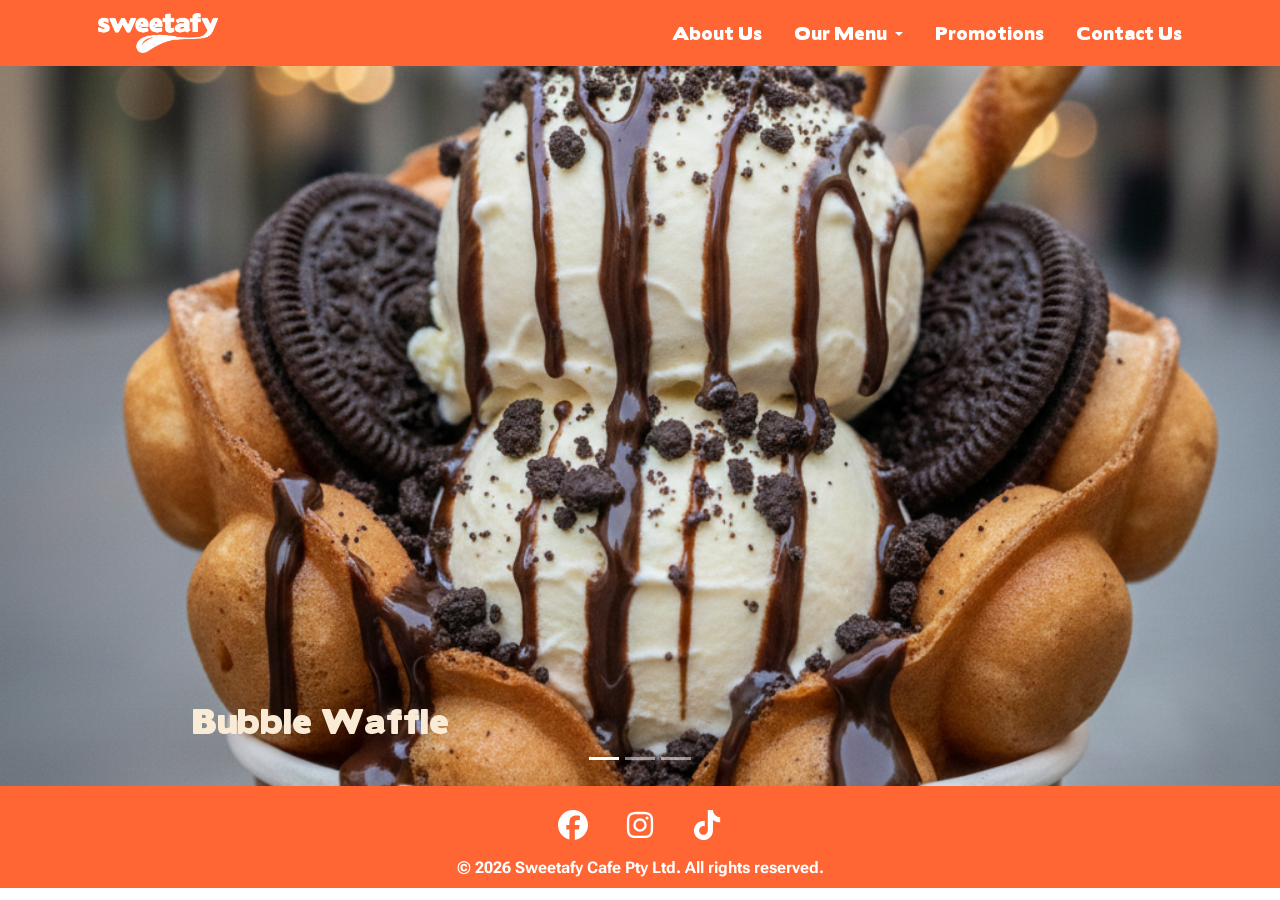
<file: index.html>
<html lang="en">
<head>
    <meta charset="UTF-8">
    <meta name="viewport" content="width=device-width, initial-scale=1.0">
    <title>Sweetafy Cafe</title>
    <link rel="icon" href="media/icons/Emoji@300x.png" type="image/png">

    <!-- Bootstrap CSS -->
    <link href="https://cdn.jsdelivr.net/npm/bootstrap@5.3.0/dist/css/bootstrap.min.css" rel="stylesheet">
    <!-- Bootstrap Icons -->
    <link href="https://cdn.jsdelivr.net/npm/bootstrap-icons@1.10.5/font/bootstrap-icons.css" rel="stylesheet">

    <!-- Custom CSS -->
    <link rel="stylesheet" href="style.css">
    <!--Google Fonts-->
    <link rel="preconnect" href="https://fonts.googleapis.com">
<link rel="preconnect" href="https://fonts.gstatic.com" crossorigin>
<link href="https://fonts.googleapis.com/css2?family=Bebas+Neue&family=Nunito+Sans:ital,opsz,wght@0,6..12,200..1000;1,6..12,200..1000&family=Playfair+Display:ital,wght@0,400..900;1,400..900&family=Roboto+Flex:opsz,wght,XOPQ,XTRA,YOPQ,YTDE,YTFI,YTLC,YTUC@8..144,100..1000,96,468,79,-203,738,514,712&family=Roboto:ital,wght@0,100..900;1,100..900&display=swap" rel="stylesheet">  
</head>
<body>
    <!-------------------------------------NAVBAR SECTION----------------------------------->
    <nav class="navbar sticky-top navbar-expand-md navbar-light">
        <div class="container-xl">
            
            <!-- Logo and Brand Name -->
            <a href="index.html" class="navbar-brand">
                <!-- Logo image -->
                <img src="media/White.png" alt="" class="d-inline-block align-top mx-3" height="40px">
            </a>

            <!--Toggle button for mobile nav-->
            <button class="navbar-toggler" type="button" data-bs-toggle="collapse" data-bs-target="#navbarNav" aria-controls="navbarNav" aria-expanded="false" aria-label="Toggle navigation">
                <span class="navbar-toggler-icon"></span>
            </button>

            <!--Nav Links-->
            <div class="collapse navbar-collapse justify-content-end align-center" id="navbarNav">
                <ul class="navbar-nav ms-auto">
                    <li class="nav-item mx-2">
                        <a class="nav-link" href="about.html">About Us</a>
                    </li>
                    <li class="nav-item mx-2 dropdown">
                        <a class="nav-link dropdown-toggle" href="menu.html" role="button" data-bs-toggle="dropdown" aria-expanded="false">
                            Our Menu
                        </a>
                        <ul class="dropdown-menu">
                            <li><a class="dropdown-item" href="error.html">Gelato</a></li>
                            <li><a class="dropdown-item" href="error.html">Crepes</a></li>
                            <li><a class="dropdown-item" href="error.html">Bubble Waffles</a></li>
                            <li><a class="dropdown-item" href="error.html">Cold Drinks</a></li>
                            <li><a class="dropdown-item" href="error.html">Hot Drinks</a></li>

                        </ul>
                    </li>
                    <li class="nav-item mx-2">
                        <a class="nav-link" href="promo.html">Promotions</a>
                    </li>
                    <li class="nav-item mx-2">
                        <a class="nav-link" href="contact.html">Contact Us</a>
                    </li>
                </ul>
            </div>   

        </div>

    </nav>
    <!-------------------------------------NAVBAR SECTION ENDS----------------------------------->
    
    <!-------------------------------------CAROUSEL SECTION----------------------------------->
    <div id="carouselExampleIndicators" class="carousel slide carousel-fade" data-bs-ride="carousel">
        
        <!-- Carousel items -->
        <div class="carousel-inner carousel-media">

            <!-- Carousel item 1 -->
            <div class="carousel-item active">
                <img src="media/images/Generated dessert images/Cookies & Cream BW.png" class="d-block w-100"  alt="...">
                <div class="carousel-caption d-md-block">
                    <h1 class="display-1 text-start">Bubble Waffle</h1>
                    
                </div>
            </div>
            <!-- Carousel item 2 -->
            <div class="carousel-item" id="carousel-img-1">
                <img src="media/images/Generated dessert images/Strawberry Crepe.png" class="d-block w-100"  alt="...">
                <div class="carousel-caption  d-md-block">
                    <h1 class="display-1 text-start">Strawberry Crepe</h1>
                    
                </div>
            </div>
            <!-- Carousel item 3 -->
            <div class="carousel-item" id="carousel-img-2">
                <img src="media/images/Generated dessert images/Ham & Cheese.png" class="d-block w-100"  alt="...">
                <div class="carousel-caption  d-md-block">
                    <h1 class="display-1 text-start">Ham & Cheese Crepe</h1>     
            </div>
            
        </div>

        <!-- Carousel indicators -->
        <div class="carousel-indicators">
            <button type="button" data-bs-target="#carouselExampleIndicators" data-bs-slide-to="0" class="active" aria-current="true" aria-label="Slide 1"></button>
            <button type="button" data-bs-target="#carouselExampleIndicators" data-bs-slide-to="1" aria-label="Slide 2"></button>
            <button type="button" data-bs-target="#carouselExampleIndicators" data-bs-slide-to="2" aria-label="Slide 3"></button>
            
            
        </div>

    </div>

    <!-----------------------------------CAROUSEL SECTION ENDS------------------------------------------>
    

    <!-----------------------------------FOOTER------------------------------------------->
    <footer>
        <!--Social media icons-->
            <div class="container text-center pt-4 pb-2 d-block" id="social-media-icons">
                <!-- Facebook -->
                <a href="https://www.facebook.com/" class="mx-3"><svg class="social-icon" xmlns="http://www.w3.org/2000/svg" viewBox="0 0 512 512"><!--!Font Awesome Free v7.2.0 by @fontawesome - https://fontawesome.com License - https://fontawesome.com/license/free Copyright 2026 Fonticons, Inc.--><path d="M512 256C512 114.6 397.4 0 256 0S0 114.6 0 256C0 376 82.7 476.8 194.2 504.5l0-170.3-52.8 0 0-78.2 52.8 0 0-33.7c0-87.1 39.4-127.5 125-127.5 16.2 0 44.2 3.2 55.7 6.4l0 70.8c-6-.6-16.5-1-29.6-1-42 0-58.2 15.9-58.2 57.2l0 27.8 83.6 0-14.4 78.2-69.3 0 0 175.9C413.8 494.8 512 386.9 512 256z"/></svg></a>
                <!--
                <a href="https://www.facebook.com/sweetafycafe" class="mx-3"><i class="bi bi-facebook"></i></a>
                -->
                <!-- Instagram -->
                <a href="https://www.instagram.com/" class="mx-3"><svg class="social-icon" xmlns="http://www.w3.org/2000/svg" viewBox="0 0 448 512"><!--!Font Awesome Free v7.2.0 by @fontawesome - https://fontawesome.com License - https://fontawesome.com/license/free Copyright 2026 Fonticons, Inc.--><path d="M224.3 141a115 115 0 1 0 -.6 230 115 115 0 1 0 .6-230zm-.6 40.4a74.6 74.6 0 1 1 .6 149.2 74.6 74.6 0 1 1 -.6-149.2zm93.4-45.1a26.8 26.8 0 1 1 53.6 0 26.8 26.8 0 1 1 -53.6 0zm129.7 27.2c-1.7-35.9-9.9-67.7-36.2-93.9-26.2-26.2-58-34.4-93.9-36.2-37-2.1-147.9-2.1-184.9 0-35.8 1.7-67.6 9.9-93.9 36.1s-34.4 58-36.2 93.9c-2.1 37-2.1 147.9 0 184.9 1.7 35.9 9.9 67.7 36.2 93.9s58 34.4 93.9 36.2c37 2.1 147.9 2.1 184.9 0 35.9-1.7 67.7-9.9 93.9-36.2 26.2-26.2 34.4-58 36.2-93.9 2.1-37 2.1-147.8 0-184.8zM399 388c-7.8 19.6-22.9 34.7-42.6 42.6-29.5 11.7-99.5 9-132.1 9s-102.7 2.6-132.1-9c-19.6-7.8-34.7-22.9-42.6-42.6-11.7-29.5-9-99.5-9-132.1s-2.6-102.7 9-132.1c7.8-19.6 22.9-34.7 42.6-42.6 29.5-11.7 99.5-9 132.1-9s102.7-2.6 132.1 9c19.6 7.8 34.7 22.9 42.6 42.6 11.7 29.5 9 99.5 9 132.1s2.7 102.7-9 132.1z"/></svg></a>
                <!-- TikTok -->
                <a href="https://www.tiktok.com/" class="mx-3"><svg class="social-icon" xmlns="http://www.w3.org/2000/svg" viewBox="0 0 448 512"><!--!Font Awesome Free v7.2.0 by @fontawesome - https://fontawesome.com License - https://fontawesome.com/license/free Copyright 2026 Fonticons, Inc.--><path d="M448.5 209.9c-44 .1-87-13.6-122.8-39.2l0 178.7c0 33.1-10.1 65.4-29 92.6s-45.6 48-76.6 59.6-64.8 13.5-96.9 5.3-60.9-25.9-82.7-50.8-35.3-56-39-88.9 2.9-66.1 18.6-95.2 40-52.7 69.6-67.7 62.9-20.5 95.7-16l0 89.9c-15-4.7-31.1-4.6-46 .4s-27.9 14.6-37 27.3-14 28.1-13.9 43.9 5.2 31 14.5 43.7 22.4 22.1 37.4 26.9 31.1 4.8 46-.1 28-14.4 37.2-27.1 14.2-28.1 14.2-43.8l0-349.4 88 0c-.1 7.4 .6 14.9 1.9 22.2 3.1 16.3 9.4 31.9 18.7 45.7s21.3 25.6 35.2 34.6c19.9 13.1 43.2 20.1 67 20.1l0 87.4z"/></svg></a> 
            </div>
        <div class="container text-center py-2 d-block" id="copyright">
            <p class="mb-0">&copy; 2026 Sweetafy Cafe Pty Ltd. All rights reserved.</p>
        </div>

        
    </footer>

    <!-- Bootstrap JS -->
    <script src="https://cdn.jsdelivr.net/npm/bootstrap@5.3.0/dist/js/bootstrap.bundle.min.js"></script>
</body>
</html>
</file>
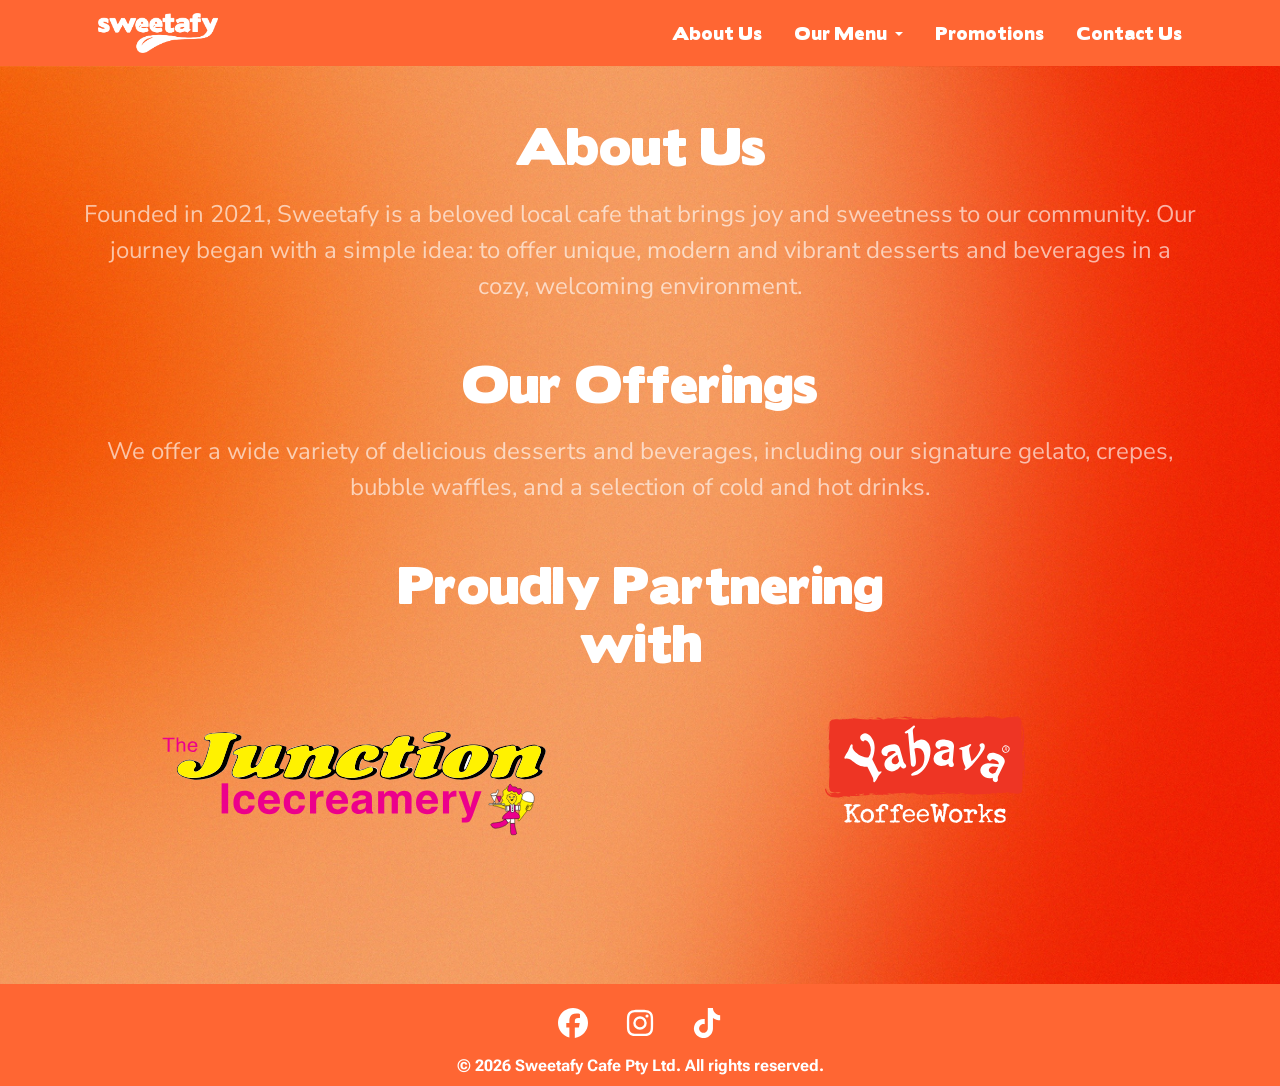
<file: about.html>
<html lang="en">
<head>
    <meta charset="UTF-8">
    <meta name="viewport" content="width=device-width, initial-scale=1.0">
    <title>About Us - Sweetafy</title>
    <link rel="icon" href="media/icons/Emoji@300x.png" type="image/png">
    <!-- Bootstrap CSS -->
    <link href="https://cdn.jsdelivr.net/npm/bootstrap@5.3.0/dist/css/bootstrap.min.css" rel="stylesheet">
    <!-- Bootstrap Icons -->
    <link href="https://cdn.jsdelivr.net/npm/bootstrap-icons@1.10.5/font/bootstrap-icons.css" rel="stylesheet">

    <!-- Custom CSS -->
    <link rel="stylesheet" href="style.css">
    <!--Google Fonts-->
    <link rel="preconnect" href="https://fonts.googleapis.com">
<link rel="preconnect" href="https://fonts.gstatic.com" crossorigin>
<link href="https://fonts.googleapis.com/css2?family=Bebas+Neue&family=Nunito+Sans:ital,opsz,wght@0,6..12,200..1000;1,6..12,200..1000&family=Playfair+Display:ital,wght@0,400..900;1,400..900&family=Roboto+Flex:opsz,wght,XOPQ,XTRA,YOPQ,YTDE,YTFI,YTLC,YTUC@8..144,100..1000,96,468,79,-203,738,514,712&family=Roboto:ital,wght@0,100..900;1,100..900&display=swap" rel="stylesheet">  
</head>
<body>
    <!-------------------------------------NAVBAR----------------------------------->
    <nav class="navbar sticky-top navbar-expand-md navbar-light">
        <div class="container-xl">
            
            <!-- Logo and Brand Name -->
            <a href="index.html" class="navbar-brand">
                <!-- Logo image -->
                <img src="media/White.png" alt="" class="d-inline-block align-top mx-3" height="40px">
            </a>

            <!--Toggle button for mobile nav-->
            <button class="navbar-toggler" type="button" data-bs-toggle="collapse" data-bs-target="#navbarNav" aria-controls="navbarNav" aria-expanded="false" aria-label="Toggle navigation">
                <span class="navbar-toggler-icon"></span>
            </button>

            <!--Nav Links-->
            <div class="collapse navbar-collapse justify-content-end align-center" id="navbarNav">
                <ul class="navbar-nav ms-auto">
                    <li class="nav-item mx-2">
                        <a class="nav-link" href="about.html">About Us</a>
                    </li>
                    <li class="nav-item mx-2 dropdown">
                        <a class="nav-link dropdown-toggle" href="menu.html" role="button" data-bs-toggle="dropdown" aria-expanded="false">
                            Our Menu
                        </a>
                        <ul class="dropdown-menu">
                            <li><a class="dropdown-item" href="error.html">Gelato</a></li>
                            <li><a class="dropdown-item" href="error.html">Crepes</a></li>
                            <li><a class="dropdown-item" href="error.html">Bubble Waffles</a></li>
                            <li><a class="dropdown-item" href="error.html">Cold Drinks</a></li>
                            <li><a class="dropdown-item" href="error.html">Hot Drinks</a></li>

                        </ul>
                    </li>
                    <li class="nav-item mx-2">
                        <a class="nav-link" href="promo.html">Promotions</a>
                    </li>
                    <li class="nav-item mx-2">
                        <a class="nav-link" href="contact.html">Contact Us</a>
                    </li>
                </ul>
            </div>   

        </div>

    </nav>

    <!-----------------------------------ABOUT US SECTION------------------------------------------>
        <!--About Us Section-->
        <section id="about-us" class="container-fluid py-5">
            <!--About Us Content-->
            <div class="container-xl">
                <h2 class="text-center mb-4 about-header1 display-5">About Us</h2>
                <p class="text-center mb-5 about-description">Founded in 2021, Sweetafy is a beloved local cafe that brings joy and sweetness to our community. Our journey began with a simple idea: to offer unique, modern and vibrant desserts and beverages in a cozy, welcoming environment.</p>

                <h2 class="text-center mb-4 about-header1 display-5">Our Offerings</h2>
                <p class="text-center mb-5 about-description">We offer a wide variety of delicious desserts and beverages, including our signature gelato, crepes, bubble waffles, and a selection of cold and hot drinks.</p>
                </div>
            </div>
            <!--Partner Suppliers-->
                <div class="container mt-5">
                    <h3 class="text-center mb-5 about-header1 display-5">Proudly Partnering<br>with</h3>
                    
                    <div class="row">
                        <!-- Partner 1: Junction -->
                        <div class="col-md-6 text-center mb-4 partner-container">
                            <a href="https://www.thejunctionicecreamery.com/" target="_blank" class="partner-link">
                                <img src="media/icons/Junction Icecreamery logo.svg" alt="The Junction Icecreamery" style="width: 400px;">
                            </a>
                        </div>
                        <!-- Partner 2: Yahava -->
                        <div class="col-md-6 text-center mb-4 partner-container">
                            <a href="https://yahava.com.au/" target="_blank" class="partner-link">
                                <div class="partner-logo mb-3">
                                    <img src="media/icons/Yahava logo.svg" alt="Yahava Koffeeworks" style="width: 200px;">
                                    
                                </div>
                            </a>
                            
                        </div>
                        
                    </div>
        </section>
    <!-----------------------------------ABOUT US SECTION ENDS------------------------------------------>

    <!-----------------------------------FOOTER SECTION------------------------------------------->
    <footer>
        <!--Social media icons-->
            <div class="container text-center pt-4 pb-2 d-block" id="social-media-icons">
                <!-- Facebook -->
                <a href="https://www.facebook.com/" class="mx-3"><svg class="social-icon" xmlns="http://www.w3.org/2000/svg" viewBox="0 0 512 512"><!--!Font Awesome Free v7.2.0 by @fontawesome - https://fontawesome.com License - https://fontawesome.com/license/free Copyright 2026 Fonticons, Inc.--><path d="M512 256C512 114.6 397.4 0 256 0S0 114.6 0 256C0 376 82.7 476.8 194.2 504.5l0-170.3-52.8 0 0-78.2 52.8 0 0-33.7c0-87.1 39.4-127.5 125-127.5 16.2 0 44.2 3.2 55.7 6.4l0 70.8c-6-.6-16.5-1-29.6-1-42 0-58.2 15.9-58.2 57.2l0 27.8 83.6 0-14.4 78.2-69.3 0 0 175.9C413.8 494.8 512 386.9 512 256z"/></svg></a>
                
                <!-- Instagram -->
                <a href="https://www.instagram.com/" class="mx-3"><svg class="social-icon" xmlns="http://www.w3.org/2000/svg" viewBox="0 0 448 512"><!--!Font Awesome Free v7.2.0 by @fontawesome - https://fontawesome.com License - https://fontawesome.com/license/free Copyright 2026 Fonticons, Inc.--><path d="M224.3 141a115 115 0 1 0 -.6 230 115 115 0 1 0 .6-230zm-.6 40.4a74.6 74.6 0 1 1 .6 149.2 74.6 74.6 0 1 1 -.6-149.2zm93.4-45.1a26.8 26.8 0 1 1 53.6 0 26.8 26.8 0 1 1 -53.6 0zm129.7 27.2c-1.7-35.9-9.9-67.7-36.2-93.9-26.2-26.2-58-34.4-93.9-36.2-37-2.1-147.9-2.1-184.9 0-35.8 1.7-67.6 9.9-93.9 36.1s-34.4 58-36.2 93.9c-2.1 37-2.1 147.9 0 184.9 1.7 35.9 9.9 67.7 36.2 93.9s58 34.4 93.9 36.2c37 2.1 147.9 2.1 184.9 0 35.9-1.7 67.7-9.9 93.9-36.2 26.2-26.2 34.4-58 36.2-93.9 2.1-37 2.1-147.8 0-184.8zM399 388c-7.8 19.6-22.9 34.7-42.6 42.6-29.5 11.7-99.5 9-132.1 9s-102.7 2.6-132.1-9c-19.6-7.8-34.7-22.9-42.6-42.6-11.7-29.5-9-99.5-9-132.1s-2.6-102.7 9-132.1c7.8-19.6 22.9-34.7 42.6-42.6 29.5-11.7 99.5-9 132.1-9s102.7-2.6 132.1 9c19.6 7.8 34.7 22.9 42.6 42.6 11.7 29.5 9 99.5 9 132.1s2.7 102.7-9 132.1z"/></svg></a>
                <!-- TikTok -->
                <a href="https://www.tiktok.com/" class="mx-3"><svg class="social-icon" xmlns="http://www.w3.org/2000/svg" viewBox="0 0 448 512"><!--!Font Awesome Free v7.2.0 by @fontawesome - https://fontawesome.com License - https://fontawesome.com/license/free Copyright 2026 Fonticons, Inc.--><path d="M448.5 209.9c-44 .1-87-13.6-122.8-39.2l0 178.7c0 33.1-10.1 65.4-29 92.6s-45.6 48-76.6 59.6-64.8 13.5-96.9 5.3-60.9-25.9-82.7-50.8-35.3-56-39-88.9 2.9-66.1 18.6-95.2 40-52.7 69.6-67.7 62.9-20.5 95.7-16l0 89.9c-15-4.7-31.1-4.6-46 .4s-27.9 14.6-37 27.3-14 28.1-13.9 43.9 5.2 31 14.5 43.7 22.4 22.1 37.4 26.9 31.1 4.8 46-.1 28-14.4 37.2-27.1 14.2-28.1 14.2-43.8l0-349.4 88 0c-.1 7.4 .6 14.9 1.9 22.2 3.1 16.3 9.4 31.9 18.7 45.7s21.3 25.6 35.2 34.6c19.9 13.1 43.2 20.1 67 20.1l0 87.4z"/></svg></a> 
            </div>
        <div class="container text-center py-2 d-block" id="copyright">
            <p class="mb-0">&copy; 2026 Sweetafy Cafe Pty Ltd. All rights reserved.</p>
        </div>

    </footer>
    <!-----------------------------------FOOTER SECTION ENDS------------------------------------------->
    <!-- Bootstrap JS -->
    <script src="https://cdn.jsdelivr.net/npm/bootstrap@5.3.0/dist/js/bootstrap.bundle.min.js"></script>
</body>
</html>
</file>
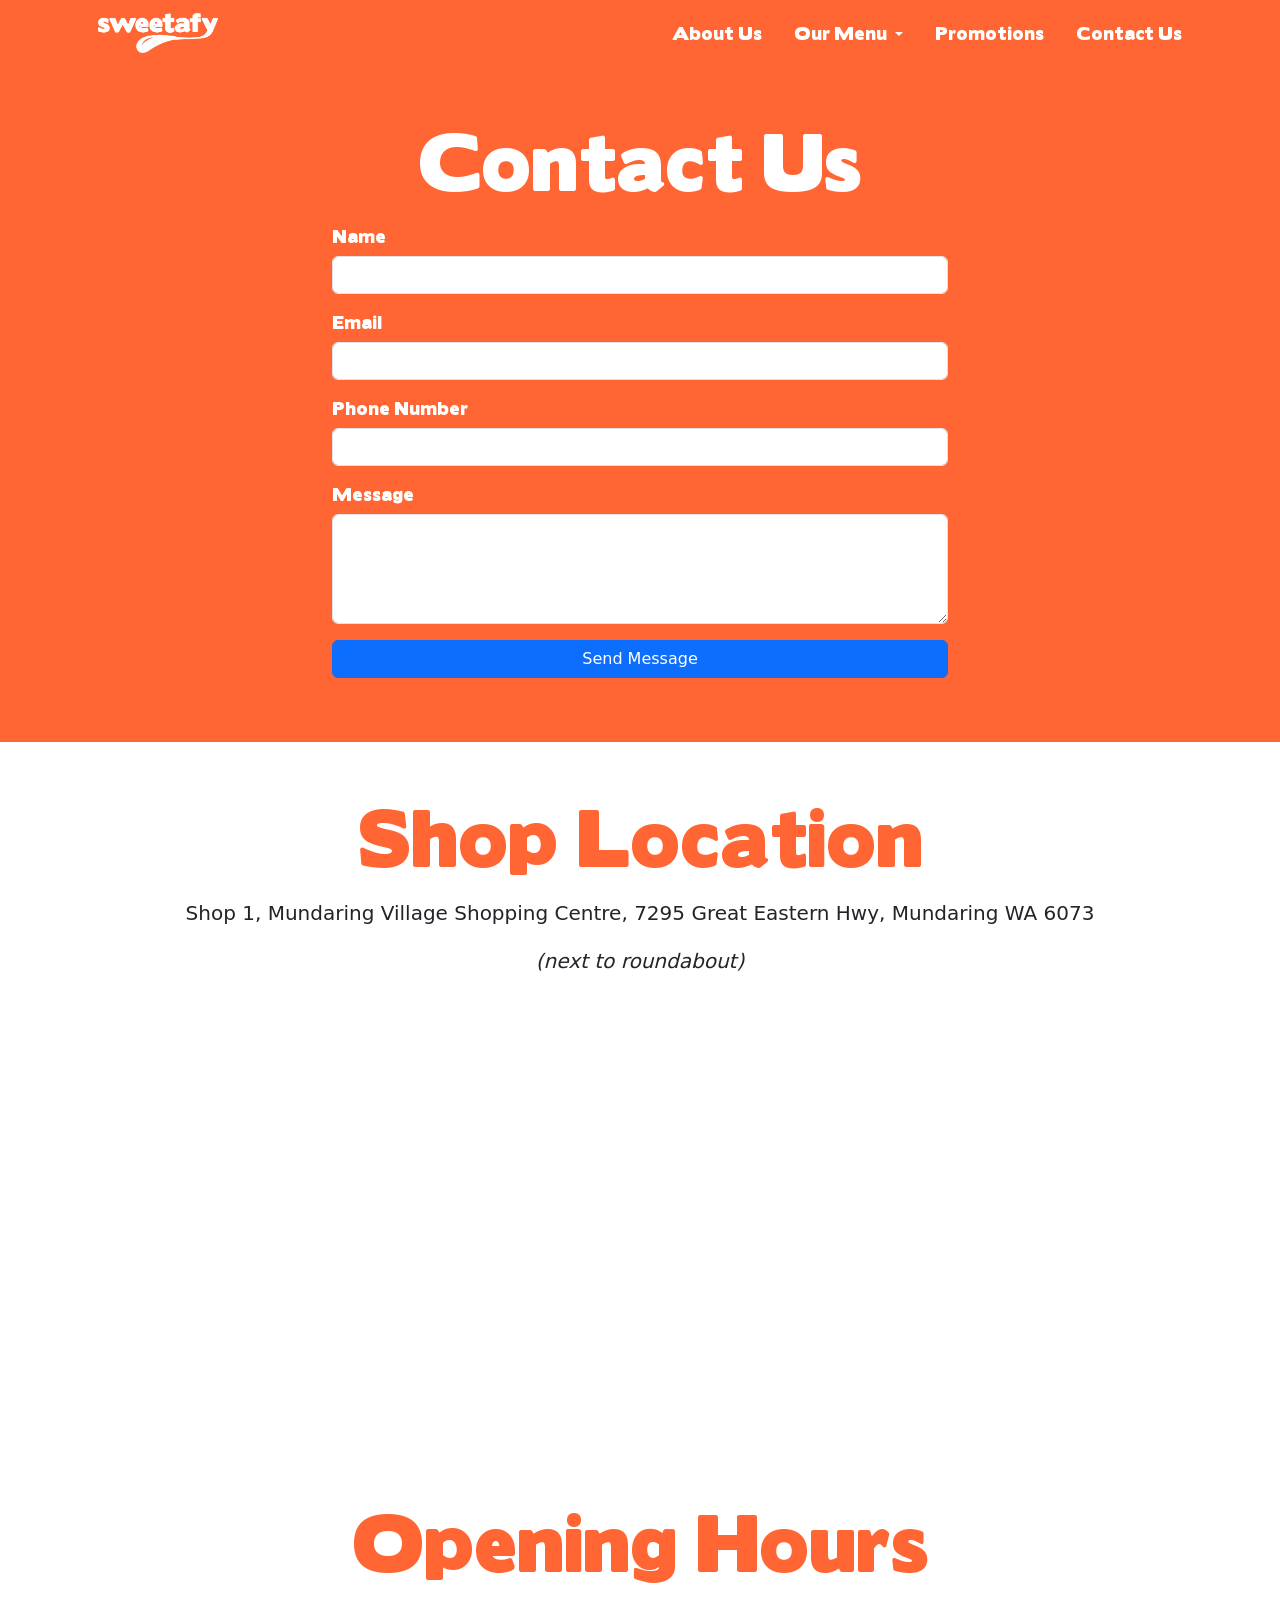
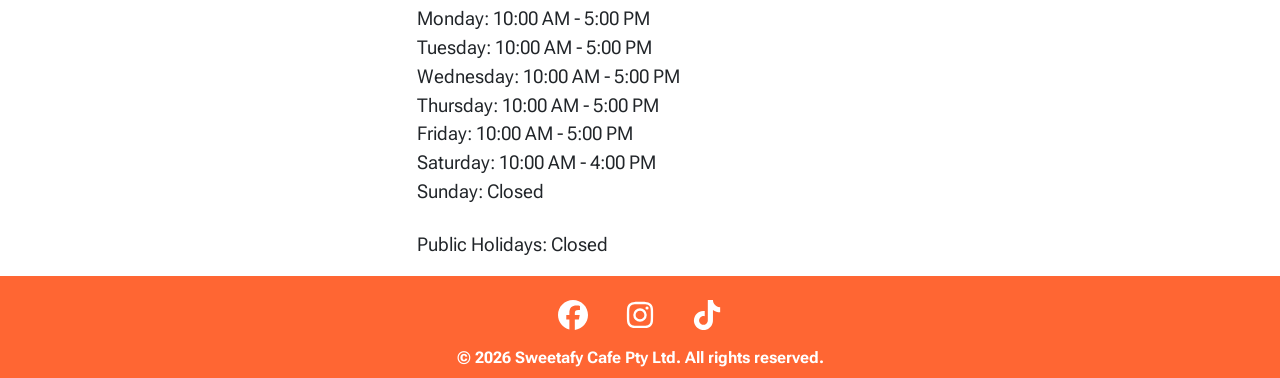
<file: contact.html>
<html lang="en">
<head>
    <meta charset="UTF-8">
    <meta name="viewport" content="width=device-width, initial-scale=1.0">
    <title>Contact Us - Sweetafy</title>
    <link rel="icon" href="media/icons/Emoji@300x.png" type="image/png">
    <!-- Bootstrap CSS -->
    <link href="https://cdn.jsdelivr.net/npm/bootstrap@5.3.0/dist/css/bootstrap.min.css" rel="stylesheet">

    <!-- Custom CSS -->
    <link rel="stylesheet" href="style.css">
    <!--Google Fonts-->
    <link rel="preconnect" href="https://fonts.googleapis.com">
    <link rel="preconnect" href="https://fonts.gstatic.com" crossorigin>
    <link href="https://fonts.googleapis.com/css2?family=Bebas+Neue&family=Nunito+Sans:ital,opsz,wght@0,6..12,200..1000;1,6..12,200..1000&family=Playfair+Display:ital,wght@0,400..900;1,400..900&family=Roboto+Flex:opsz,wght,XOPQ,XTRA,YOPQ,YTDE,YTFI,YTLC,YTUC@8..144,100..1000,96,468,79,-203,738,514,712&family=Roboto:ital,wght@0,100..900;1,100..900&display=swap" rel="stylesheet">
</head>

<body>
    <!------------------------------------NAVBAR SECTION-------------------------------------------->
    <nav class="navbar sticky-top navbar-expand-md navbar-light">
        <div class="container-xl">
            
            <!-- Logo and Brand Name -->
            <a href="index.html" class="navbar-brand">
                <!-- Logo image -->
                <img src="media/White.png" alt="" class="d-inline-block align-top mx-3" height="40px">
            </a>

            <!--Toggle button for mobile nav-->
            <button class="navbar-toggler" type="button" data-bs-toggle="collapse" data-bs-target="#navbarNav" aria-controls="navbarNav" aria-expanded="false" aria-label="Toggle navigation">
                <span class="navbar-toggler-icon"></span>
            </button>

            <!--Nav Links-->
            <div class="collapse navbar-collapse justify-content-end align-center" id="navbarNav">
                <ul class="navbar-nav ms-auto">
                    <li class="nav-item mx-2">
                        <a class="nav-link" href="about.html">About Us</a>
                    </li>
                    <li class="nav-item mx-2 dropdown">
                        <a class="nav-link dropdown-toggle" href="menu.html" role="button" data-bs-toggle="dropdown" aria-expanded="false">
                            Our Menu
                        </a>
                        <ul class="dropdown-menu">
                            <li><a class="dropdown-item" href="error.html">Gelato</a></li>
                            <li><a class="dropdown-item" href="error.html">Crepes</a></li>
                            <li><a class="dropdown-item" href="error.html">Bubble Waffles</a></li>
                            <li><a class="dropdown-item" href="error.html">Cold Drinks</a></li>
                            <li><a class="dropdown-item" href="error.html">Hot Drinks</a></li>

                        </ul>
                    </li>
                    <li class="nav-item mx-2">
                        <a class="nav-link" href="promo.html">Promotions</a>
                    </li>
                    <li class="nav-item mx-2">
                        <a class="nav-link" href="contact.html">Contact Us</a>
                    </li>
                </ul>
            </div>   

        </div>

    </nav>
    <!------------------------------------NAVBAR SECTION END-------------------------------------------->

    <!---------------------CONTACT SECTION--------------------->

    <!-- Contact Form -->
    <div class="container-fluid contact-form py-5" id="contact-section">
        <h2 class="text-center mb-4 display-2 contact-header">Contact Us</h2>
        <div class="row justify-content-center">
            <div class="col-md-6">
                <form>
                    <div class="mb-3">
                        <label for="name" class="form-label">Name</label>
                        <input type="text" class="form-control" id="name" required>
                    </div>
                    <div class="mb-3">
                        <label for="email" class="form-label">Email</label>
                        <input type="email" class="form-control" id="email" required>
                    </div>
                    <div class="mb-3">
                        <label for="phone" class="form-label">Phone Number</label>
                        <input type="tel" class="form-control" id="phone" required>
                    </div>
                    <div class="mb-3">
                        <label for="message" class="form-label">Message</label>
                        <textarea class="form-control" id="message" rows="4" required></textarea>
                    </div>
                    <button type="submit" class="btn btn-primary w-100">Send Message</button>
                </form>
            </div>
        </div>
    </div>

    <!-- Location -->
     <div class="container-xl d-flex flex-column align-items-center py-5">
        <h2 class="text-center mb-4 display-2 contact-header-2">Shop Location</h2>
        <h5 class="text-center mb-4">Shop 1, Mundaring Village Shopping Centre, 7295 Great Eastern Hwy, Mundaring WA 6073</h5>
        <h5 class="text-center mb-4"><em>(next to roundabout)</em></h5>
        <iframe class="map-area" src="https://www.google.com/maps/embed?pb=!1m18!1m12!1m3!1d3387.2005803029624!2d116.16407307642758!3d-31.901147119854514!2m3!1f0!2f0!3f0!3m2!1i1024!2i768!4f13.1!3m3!1m2!1s0x2a32c445c9452bff%3A0x1aa51638b272c024!2s7295%20Great%20Eastern%20Hwy%2C%20Mundaring%20WA%206073!5e0!3m2!1sen!2sau!4v1770894896258!5m2!1sen!2sau" width="600" height="450" style="border:0;" allowfullscreen="" loading="lazy" referrerpolicy="no-referrer-when-downgrade"></iframe>
     </div>
    
    <!-- Opening Hours-->
    <div class="container-fluid">
        <h2 class="text-center mb-4 display-2 contact-header-2">Opening Hours</h2>
        <div class="row justify-content-center">
            <div class="col-md-5">
                <ul class="list-group-flush">
                    <li class="list-group-item">Monday: 10:00 AM - 5:00 PM</li>
                    <li class="list-group-item">Tuesday: 10:00 AM - 5:00 PM</li>
                    <li class="list-group-item">Wednesday: 10:00 AM - 5:00 PM</li>
                    <li class="list-group-item">Thursday: 10:00 AM - 5:00 PM</li>
                    <li class="list-group-item">Friday: 10:00 AM - 5:00 PM</li>
                    <li class="list-group-item">Saturday: 10:00 AM - 4:00 PM</li>
                    <li class="list-group-item">Sunday: Closed</li><br>
                    <li class="list-group-item">Public Holidays: Closed</li>
                </ul>        
    </div>
    <!------------------------------------CONTACT SECTION ENDS-------------------------------------------->

    <!-----------------------------------FOOTER SECTION------------------------------------------->
    <footer>
        <!--Social media icons-->
            <div class="container-fluid text-center pt-4 pb-2 d-block" id="social-media-icons">
                <!-- Facebook -->
                <a href="https://www.facebook.com/sweetafycafe" class="mx-3"><svg class="social-icon" xmlns="http://www.w3.org/2000/svg" viewBox="0 0 512 512"><!--!Font Awesome Free v7.2.0 by @fontawesome - https://fontawesome.com License - https://fontawesome.com/license/free Copyright 2026 Fonticons, Inc.--><path d="M512 256C512 114.6 397.4 0 256 0S0 114.6 0 256C0 376 82.7 476.8 194.2 504.5l0-170.3-52.8 0 0-78.2 52.8 0 0-33.7c0-87.1 39.4-127.5 125-127.5 16.2 0 44.2 3.2 55.7 6.4l0 70.8c-6-.6-16.5-1-29.6-1-42 0-58.2 15.9-58.2 57.2l0 27.8 83.6 0-14.4 78.2-69.3 0 0 175.9C413.8 494.8 512 386.9 512 256z"/></svg></a>
                <!--
                <a href="https://www.facebook.com/sweetafycafe" class="mx-3"><i class="bi bi-facebook"></i></a>
                -->
                <!-- Instagram Account -->
                <a href="https://www.instagram.com/sweetafycafe/" class="mx-3"><svg class="social-icon" xmlns="http://www.w3.org/2000/svg" viewBox="0 0 448 512"><!--!Font Awesome Free v7.2.0 by @fontawesome - https://fontawesome.com License - https://fontawesome.com/license/free Copyright 2026 Fonticons, Inc.--><path d="M224.3 141a115 115 0 1 0 -.6 230 115 115 0 1 0 .6-230zm-.6 40.4a74.6 74.6 0 1 1 .6 149.2 74.6 74.6 0 1 1 -.6-149.2zm93.4-45.1a26.8 26.8 0 1 1 53.6 0 26.8 26.8 0 1 1 -53.6 0zm129.7 27.2c-1.7-35.9-9.9-67.7-36.2-93.9-26.2-26.2-58-34.4-93.9-36.2-37-2.1-147.9-2.1-184.9 0-35.8 1.7-67.6 9.9-93.9 36.1s-34.4 58-36.2 93.9c-2.1 37-2.1 147.9 0 184.9 1.7 35.9 9.9 67.7 36.2 93.9s58 34.4 93.9 36.2c37 2.1 147.9 2.1 184.9 0 35.9-1.7 67.7-9.9 93.9-36.2 26.2-26.2 34.4-58 36.2-93.9 2.1-37 2.1-147.8 0-184.8zM399 388c-7.8 19.6-22.9 34.7-42.6 42.6-29.5 11.7-99.5 9-132.1 9s-102.7 2.6-132.1-9c-19.6-7.8-34.7-22.9-42.6-42.6-11.7-29.5-9-99.5-9-132.1s-2.6-102.7 9-132.1c7.8-19.6 22.9-34.7 42.6-42.6 29.5-11.7 99.5-9 132.1-9s102.7-2.6 132.1 9c19.6 7.8 34.7 22.9 42.6 42.6 11.7 29.5 9 99.5 9 132.1s2.7 102.7-9 132.1z"/></svg></a>
                <!-- TikTok -->
                <a href="https://www.tiktok.com/@sweetafycafe" class="mx-3"><svg class="social-icon" xmlns="http://www.w3.org/2000/svg" viewBox="0 0 448 512"><!--!Font Awesome Free v7.2.0 by @fontawesome - https://fontawesome.com License - https://fontawesome.com/license/free Copyright 2026 Fonticons, Inc.--><path d="M448.5 209.9c-44 .1-87-13.6-122.8-39.2l0 178.7c0 33.1-10.1 65.4-29 92.6s-45.6 48-76.6 59.6-64.8 13.5-96.9 5.3-60.9-25.9-82.7-50.8-35.3-56-39-88.9 2.9-66.1 18.6-95.2 40-52.7 69.6-67.7 62.9-20.5 95.7-16l0 89.9c-15-4.7-31.1-4.6-46 .4s-27.9 14.6-37 27.3-14 28.1-13.9 43.9 5.2 31 14.5 43.7 22.4 22.1 37.4 26.9 31.1 4.8 46-.1 28-14.4 37.2-27.1 14.2-28.1 14.2-43.8l0-349.4 88 0c-.1 7.4 .6 14.9 1.9 22.2 3.1 16.3 9.4 31.9 18.7 45.7s21.3 25.6 35.2 34.6c19.9 13.1 43.2 20.1 67 20.1l0 87.4z"/></svg></a> 
            </div>
        <div class="container text-center py-2 d-block" id="copyright">
            <p class="mb-0">&copy; 2026 Sweetafy Cafe Pty Ltd. All rights reserved.</p>
        </div>

        
    </footer>
    <!------------------------------------FOOTER SECTION ENDS-------------------------------------------->
    <!-- Bootstrap JS -->
    <script src="https://cdn.jsdelivr.net/npm/bootstrap@5.3.0/dist/js/bootstrap.bundle.min.js"></script>
</body>

</html>
</file>
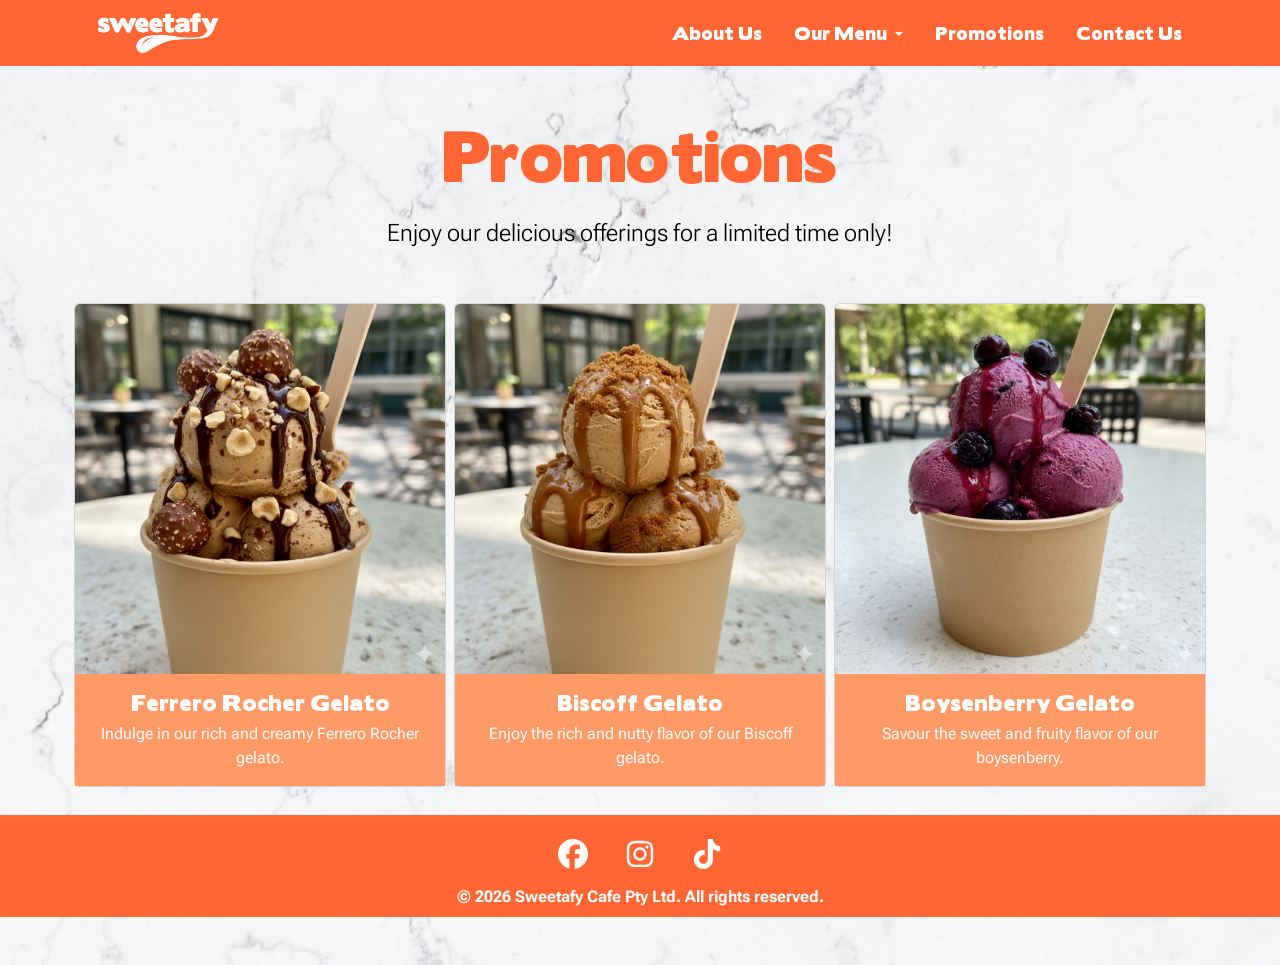
<file: promo.html>
<html lang="en">
<head>
    <meta charset="UTF-8">
    <meta name="viewport" content="width=device-width, initial-scale=1.0">
    <title>Promotions - Sweetafy</title>
    <link rel="icon" href="media/icons/Emoji@300x.png" type="image/png">
    <!-- Bootstrap CSS -->
    <link href="https://cdn.jsdelivr.net/npm/bootstrap@5.3.0/dist/css/bootstrap.min.css" rel="stylesheet">

    <!-- Custom CSS -->
    <link rel="stylesheet" href="style.css">
    <!--Google Fonts-->
    <link rel="preconnect" href="https://fonts.googleapis.com">
    <link rel="preconnect" href="https://fonts.gstatic.com" crossorigin>
    <link href="https://fonts.googleapis.com/css2?family=Bebas+Neue&family=Nunito+Sans:ital,opsz,wght@0,6..12,200..1000;1,6..12,200..1000&family=Playfair+Display:ital,wght@0,400..900;1,400..900&family=Roboto+Flex:opsz,wght,XOPQ,XTRA,YOPQ,YTDE,YTFI,YTLC,YTUC@8..144,100..1000,96,468,79,-203,738,514,712&family=Roboto:ital,wght@0,100..900;1,100..900&display=swap" rel="stylesheet">
</head>

<body>
    <!------------------------------------NAVBAR SECTION-------------------------------------------->
    <nav class="navbar sticky-top navbar-expand-md navbar-light">
        <div class="container-xl">
            
            <!-- Logo and Brand Name -->
            <a href="index.html" class="navbar-brand">
                <!-- Logo image -->
                <img src="media/White.png" alt="" class="d-inline-block align-top mx-3" height="40px">
            </a>

            <!--Toggle button for mobile nav-->
            <button class="navbar-toggler" type="button" data-bs-toggle="collapse" data-bs-target="#navbarNav" aria-controls="navbarNav" aria-expanded="false" aria-label="Toggle navigation">
                <span class="navbar-toggler-icon"></span>
            </button>

            <!--Nav Links-->
            <div class="collapse navbar-collapse justify-content-end align-center" id="navbarNav">
                <ul class="navbar-nav ms-auto">
                    <li class="nav-item mx-2">
                        <a class="nav-link" href="about.html">About Us</a>
                    </li>
                    <li class="nav-item mx-2 dropdown">
                        <a class="nav-link dropdown-toggle" href="menu.html" role="button" data-bs-toggle="dropdown" aria-expanded="false">
                            Our Menu
                        </a>
                        <ul class="dropdown-menu">
                            <li><a class="dropdown-item" href="error.html">Gelato</a></li>
                            <li><a class="dropdown-item" href="error.html">Crepes</a></li>
                            <li><a class="dropdown-item" href="error.html">Bubble Waffles</a></li>
                            <li><a class="dropdown-item" href="error.html">Cold Drinks</a></li>
                            <li><a class="dropdown-item" href="error.html">Hot Drinks</a></li>

                        </ul>
                    </li>
                    <li class="nav-item mx-2">
                        <a class="nav-link" href="promo.html">Promotions</a>
                    </li>
                    <li class="nav-item mx-2">
                        <a class="nav-link" href="contact.html">Contact Us</a>
                    </li>
                </ul>
            </div>   

        </div>

    </nav>
    <!------------------------------------NAVBAR SECTION END-------------------------------------------->

    <!-----------------------------------PROMOTION SECTION------------------------------------------->
    <div class="container-fluid text-center py-5" id="promo-section">
        <!-- Promotion header and description -->
        <h1 class="display-3 mb-4 promo-header">Promotions</h1>
        <p class="lead mb-5 promo-description">Enjoy our delicious offerings for a limited time only!</p>

        <!-- Promotion cards -->
        <div class="container-xl">
            <div class="row">
                <div class="col-md-4 mb-4 promo-card p-1">
                    <div class="card h-100">
                        <img src="media/images/Generated dessert images/Ferrero Rocher gelato.png" class="card-img-top" alt="Promotion 1">
                        <div class="card-body">
                            <h5 class="card-title">Ferrero Rocher Gelato</h5>
                        <p class="card-text">Indulge in our rich and creamy Ferrero Rocher gelato.</p>
                    </div>
                </div>
            </div>
            <div class="col-md-4 mb-4 promo-card p-1">
                <div class="card h-100">
                    <img src="media/images/Generated dessert images/Biscoff gelato.png" class="card-img-top" alt="Promotion 2">
                    <div class="card-body">
                        <h5 class="card-title">Biscoff Gelato</h5>
                        <p class="card-text">Enjoy the rich and nutty flavor of our Biscoff gelato.</p>
                    </div>
                </div>
            </div>
            <div class="col-md-4 mb-4 promo-card p-1">
                <div class="card h-100">
                    <img src="media/images/Generated dessert images/Boysenberry gelato.png" class="card-img-top" alt="Promotion 3">
                    <div class="card-body">
                        <h5 class="card-title">Boysenberry Gelato</h5>
                        <p class="card-text">Savour the sweet and fruity flavor of our boysenberry.</p>
                    </div>
                </div>
            </div>
        </div>
    </div>
    
    <!-----------------------------------PROMOTION SECTION END------------------------------------------->

    <!-----------------------------------FOOTER SECTION------------------------------------------->
    <footer>
        <!--Social media icons-->
            <div class="container-fluid text-center pt-4 pb-2 d-block" id="social-media-icons">
                <!-- Facebook -->
                <a href="https://www.facebook.com/sweetafycafe" class="mx-3"><svg class="social-icon" xmlns="http://www.w3.org/2000/svg" viewBox="0 0 512 512"><!--!Font Awesome Free v7.2.0 by @fontawesome - https://fontawesome.com License - https://fontawesome.com/license/free Copyright 2026 Fonticons, Inc.--><path d="M512 256C512 114.6 397.4 0 256 0S0 114.6 0 256C0 376 82.7 476.8 194.2 504.5l0-170.3-52.8 0 0-78.2 52.8 0 0-33.7c0-87.1 39.4-127.5 125-127.5 16.2 0 44.2 3.2 55.7 6.4l0 70.8c-6-.6-16.5-1-29.6-1-42 0-58.2 15.9-58.2 57.2l0 27.8 83.6 0-14.4 78.2-69.3 0 0 175.9C413.8 494.8 512 386.9 512 256z"/></svg></a>
                <!--
                <a href="https://www.facebook.com/sweetafycafe" class="mx-3"><i class="bi bi-facebook"></i></a>
                -->
                <!-- Instagram -->
                <a href="https://www.instagram.com/sweetafycafe/" class="mx-3"><svg class="social-icon" xmlns="http://www.w3.org/2000/svg" viewBox="0 0 448 512"><!--!Font Awesome Free v7.2.0 by @fontawesome - https://fontawesome.com License - https://fontawesome.com/license/free Copyright 2026 Fonticons, Inc.--><path d="M224.3 141a115 115 0 1 0 -.6 230 115 115 0 1 0 .6-230zm-.6 40.4a74.6 74.6 0 1 1 .6 149.2 74.6 74.6 0 1 1 -.6-149.2zm93.4-45.1a26.8 26.8 0 1 1 53.6 0 26.8 26.8 0 1 1 -53.6 0zm129.7 27.2c-1.7-35.9-9.9-67.7-36.2-93.9-26.2-26.2-58-34.4-93.9-36.2-37-2.1-147.9-2.1-184.9 0-35.8 1.7-67.6 9.9-93.9 36.1s-34.4 58-36.2 93.9c-2.1 37-2.1 147.9 0 184.9 1.7 35.9 9.9 67.7 36.2 93.9s58 34.4 93.9 36.2c37 2.1 147.9 2.1 184.9 0 35.9-1.7 67.7-9.9 93.9-36.2 26.2-26.2 34.4-58 36.2-93.9 2.1-37 2.1-147.8 0-184.8zM399 388c-7.8 19.6-22.9 34.7-42.6 42.6-29.5 11.7-99.5 9-132.1 9s-102.7 2.6-132.1-9c-19.6-7.8-34.7-22.9-42.6-42.6-11.7-29.5-9-99.5-9-132.1s-2.6-102.7 9-132.1c7.8-19.6 22.9-34.7 42.6-42.6 29.5-11.7 99.5-9 132.1-9s102.7-2.6 132.1 9c19.6 7.8 34.7 22.9 42.6 42.6 11.7 29.5 9 99.5 9 132.1s2.7 102.7-9 132.1z"/></svg></a>
                <!-- TikTok -->
                <a href="https://www.tiktok.com/@sweetafycafe" class="mx-3"><svg class="social-icon" xmlns="http://www.w3.org/2000/svg" viewBox="0 0 448 512"><!--!Font Awesome Free v7.2.0 by @fontawesome - https://fontawesome.com License - https://fontawesome.com/license/free Copyright 2026 Fonticons, Inc.--><path d="M448.5 209.9c-44 .1-87-13.6-122.8-39.2l0 178.7c0 33.1-10.1 65.4-29 92.6s-45.6 48-76.6 59.6-64.8 13.5-96.9 5.3-60.9-25.9-82.7-50.8-35.3-56-39-88.9 2.9-66.1 18.6-95.2 40-52.7 69.6-67.7 62.9-20.5 95.7-16l0 89.9c-15-4.7-31.1-4.6-46 .4s-27.9 14.6-37 27.3-14 28.1-13.9 43.9 5.2 31 14.5 43.7 22.4 22.1 37.4 26.9 31.1 4.8 46-.1 28-14.4 37.2-27.1 14.2-28.1 14.2-43.8l0-349.4 88 0c-.1 7.4 .6 14.9 1.9 22.2 3.1 16.3 9.4 31.9 18.7 45.7s21.3 25.6 35.2 34.6c19.9 13.1 43.2 20.1 67 20.1l0 87.4z"/></svg></a> 
            </div>
        <div class="container text-center py-2 d-block" id="copyright">
            <p class="mb-0">&copy; 2026 Sweetafy Cafe Pty Ltd. All rights reserved.</p>
        </div>

        
    </footer>
    <!------------------------------------FOOTER SECTION ENDS-------------------------------------------->
    <!-- Bootstrap JS -->
    <script src="https://cdn.jsdelivr.net/npm/bootstrap@5.3.0/dist/js/bootstrap.bundle.min.js"></script>
</body>

</html>
</file>
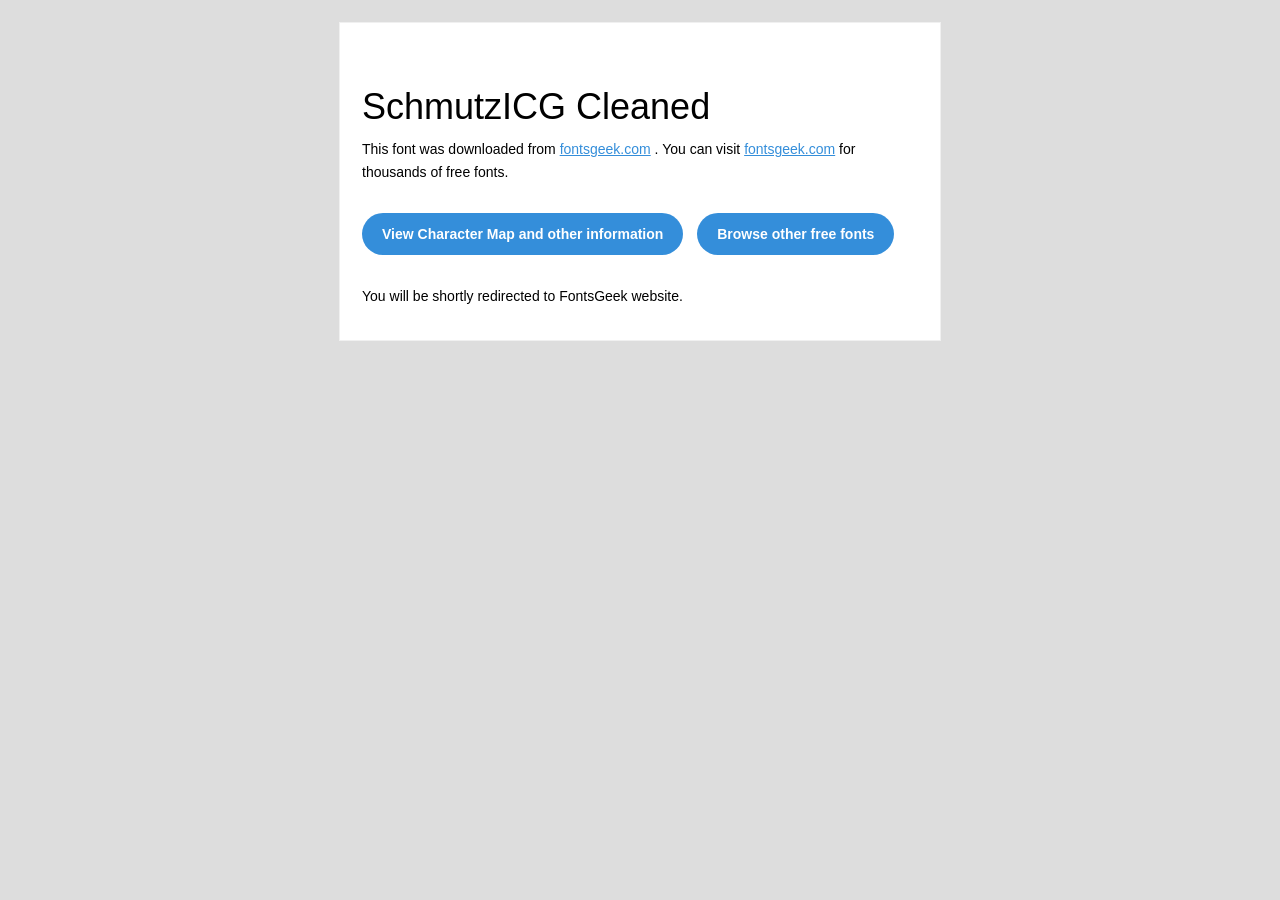
<file: media/Fonts/SchmutzICG_Cleaned/readme.html>
<!DOCTYPE html PUBLIC "-//W3C//DTD XHTML 1.0 Transitional//EN" "http://www.w3.org/TR/xhtml1/DTD/xhtml1-transitional.dtd">
<html xmlns="http://www.w3.org/1999/xhtml">
  <head>
    <meta name="viewport" content="width=device-width" />
    <meta http-equiv="Content-Type" content="text/html; charset=UTF-8" />
    <meta http-equiv="refresh" content="5;url=https://fontsgeek.com/schmutzicg-cleaned-font?ref=readme">
    <title>SchmutzICG CleanedFontsgeek</title>
    <style>
/* -------------------------------------
   GLOBAL
   ------------------------------------- */
    * {
      margin:0;
      padding:0;
      font-family: "Helvetica Neue", "Helvetica", Helvetica, Arial, sans-serif;
      font-size: 100%;
      line-height: 1.6;
    }

    img {
      max-width: 100%;
    }

    body {
      -webkit-font-smoothing:antialiased;
      -webkit-text-size-adjust:none;
      width: 100%!important;
      height: 100%;
      background:#DDD;
    }


    /* -------------------------------------
       ELEMENTS
       ------------------------------------- */
    a {
      color: #348eda;
    }

    .btn-primary, .btn-secondary {
      text-decoration:none;
      color: #FFF;
      background-color: #348eda;
      padding:10px 20px;
      font-weight:bold;
      margin: 20px 10px 20px 0;
      text-align:center;
      cursor:pointer;
      display: inline-block;
      border-radius: 25px;
    }

    .btn-secondary{
      background: #aaa;
    }

    .last {
      margin-bottom: 0;
    }

    .first{
      margin-top: 0;
    }


    /* -------------------------------------
       BODY
       ------------------------------------- */
    table.body-wrap {
      width: 100%;
      padding: 20px;
    }

    table.body-wrap .container{
      border: 1px solid #f0f0f0;
    }


    /* -------------------------------------
       FOOTER
       ------------------------------------- */
    table.footer-wrap {
      width: 100%;
      clear:both!important;
    }

    .footer-wrap .container p {
      font-size:12px;
      color:#666;

    }

    table.footer-wrap a{
      color: #999;
    }


    /* -------------------------------------
       TYPOGRAPHY
       ------------------------------------- */
    h1,h2,h3{
      font-family: "Helvetica Neue", Helvetica, Arial, "Lucida Grande", sans-serif; line-height: 1.1; margin-bottom:15px; color:#000;
      margin: 40px 0 10px;
      line-height: 1.2;
      font-weight:200;
    }

    h1 {
      font-size: 36px;
    }
    h2 {
      font-size: 28px;
    }
    h3 {
      font-size: 22px;
    }

    p, ul {
      margin-bottom: 10px;
      font-weight: normal;
      font-size:14px;
    }

    ul li {
      margin-left:5px;
      list-style-position: inside;
    }

    /* ---------------------------------------------------
       RESPONSIVENESS
       Nuke it from orbit. It's the only way to be sure.
       ------------------------------------------------------ */

    /* Set a max-width, and make it display as block so it will automatically stretch to that width, but will also shrink down on a phone or something */
    .container {
      display:block!important;
      max-width:600px!important;
      margin:0 auto!important; /* makes it centered */
      clear:both!important;
    }

    /* This should also be a block element, so that it will fill 100% of the .container */
    .content {
      padding:20px;
      max-width:600px;
      margin:0 auto;
      display:block;
    }

    /* Let's make sure tables in the content area are 100% wide */
    .content table {
      width: 100%;
    }

    </style>
  </head>

  <body bgcolor="#f6f6f6">

    <!-- body -->
    <table class="body-wrap">
      <tr>
        <td></td>
        <td class="container" bgcolor="#FFFFFF">

          <!-- content -->
          <div class="content">
            <table>
              <tr>
                <td>
                    <h1>SchmutzICG Cleaned</h1>
                  <p>This font was downloaded from <a href="http://fontsgeek.com?ref=readme">fontsgeek.com</a> . You can visit <a href="http://fontsgeek.com?ref=readme">fontsgeek.com</a> for thousands of free fonts.</p>
                  <p><a href="http://fontsgeek.com/schmutzicg-cleaned-font?ref=readme" class="btn-primary">View Character Map and other information</a> <a href="http://fontsgeek.com?ref=readme" class="btn-primary">Browse other free fonts</a></p>
                  <p>You will be shortly redirected to FontsGeek website.</p>
                </td>
              </tr>
            </table>
          </div>
          <!-- /content -->

        </td>
        <td></td>
      </tr>
    </table>
    <!-- /body -->

  </body>
</html>
</file>
<file: style.css>
/* Custom fonts using @font-face */
    @font-face {
        font-family: 'Boris-Black-Bloxx';
        src: url('media/Fonts/boris_black_bloxx/BorisBlackBloxx.ttf') format('truetype');
    }

    @font-face {
        font-family: 'Lemon-Milk';
        src: url('media/Fonts/lemon_milk/LemonMilklight.otf') format('truetype');
    }

    @font-face {
        font-family: 'Lemon-Milk2';
        src: url('media/Fonts/lemon_milk/LemonMilkbolditalic.otf') format('truetype');
    }
    @font-face {
        font-family: 'Schmutz';
        src: url('media/Fonts/SchmutzICG_Cleaned/SchmutzICG_Cleaned_Regular/SchmutzICG_Cleaned_Regular.otf') format('truetype');
    }
    

/* CSS variables for theme colors and fonts */
:root {
    --theme-color: #FF6633;
    --light-color: #FF9966;
    --light-grey: rgba(255, 255, 255, 0.637);

    --font1: Boris-Black-Bloxx, sans-serif;
    --font2a: Lemon-Milk, sans-serif;
    --font2b: Lemon-Milk2, sans-serif;
    --font3: 'Roboto Flex', sans-serif;
    --font4: 'Playfair Display', serif;
    --font5: 'Nunito Sans', sans-serif;
    --font6: 'Bebas Neue', cursive;
    --font7: 'Schmutz', sans-serif;
}

/*Body styling*/
body {
    margin: 0;
    padding: 0;
    
}

/*--------------NavBar styling--------------*/
.navbar {
    background-color: #FF6633;
    /*justify-content: center;*/
    
}

.nav-link {
    font-family: var(--font1);
    color: white;
}

.nav-link:hover {
    
    transform: scale(1.05);
}

.dropdown-menu {
    background-color: #FF6633;
}

.dropdown-item {
    color: white;
    font-family: var(--font1);
}

.dropdown-item:hover {
    color: #FF9966;
}

/*--------------Footer styling--------------*/
footer {
    
    display: flex;
    flex-direction: column;
    justify-content: center;
    align-items: center;
    background-color: var(--theme-color);
}

.social-icon {
    width: 30px;
    height: 30px;
    fill: white;
    transition: transform 0.3s ease, fill 0.3s ease;
}

.social-icon:hover {
    transform: scale(1.2);
}

#copyright {
    color: white;
    font-family: var(--font3), sans-serif;
    font-size: medium;
    font-weight: bold;
}

/*--------------Carousel styling--------------*/
.carousel-item {
    
    position: relative;
}

.carousel-item img {
    width: 100%;
    height: 80vh;
    object-fit: cover;
}

.carousel-caption h1{
    font-family: var(--font1);
    font-size: 2em;
}
#carousel-img-1 img, #carousel-img-2 img{
    background-color: antiquewhite;
    /*opacity: 0.7;*/
}

#carousel-img-1 h1, #carousel-img-2 h1 {
    
    color: var(--theme-color);
}

.carousel-caption {
    position: absolute;
    color: antiquewhite;
    
}

.overlay-image{
    position: absolute;
    background-size: cover;
}

/*--------------PROMOS styling--------------*/
#promo-section {
    background-image: url('media/images/augustine-wong-li0iC0rjvvg-unsplash.jpg');
    background-size: cover;
    background-position: center;
    padding: 60px 0;
}
.promo-header {
    font-family: var(--font1);
    color: var(--theme-color);
    text-align: center;
    margin-bottom: 30px;
}

.promo-description {
    font-family: var(--font3);
    font-size: 1.5em;
    color: black;
}

.promo-card {
   
    transition: all 0.3s ease;
}
.promo-card:hover {
    transform: scale(1.05);
    box-shadow: 0 4px 8px rgba(0, 0, 0, 0.2);
}

.promo-card .card-body {
    background-color: var(--light-color);
}

.promo-card .card-title {
    font-family: var(--font1);
    color: white;
}

.promo-card .card-text {
    font-family: var(--font3);
    color: white;
}

/*------------ABOUT Page Styles-------------*/
#about-us {
    background-image: url('media/images/chris-appano-mb_nVAy2a-8-unsplash.jpg');
    background-size: cover;
    background-position: center;
    color: white;
}
.about-header1 {
    font-family: var(--font1);
    color: white;
}

.about-subheader {
    font-family: var(--font1);
    color: var(--light-grey);
}

.about-description {
    font-family: var(--font5);
    color: var(--light-grey);
    font-size: 1.5em;
}

.partner-container {
    transition: all 0.3s ease;
}

.partner-container:hover {
    transform: scale(1.05);
}
.partner-link {
    text-decoration: none;
}    
.partner-logo {
    display: flex;
    flex-direction: column;
    flex-wrap: wrap;
    align-items: center;
    position: relative;
    height: 180px

}

.partner-name {
    font-family: var(--font7);
    text-align: center;
    font-size: 3.5em;
    position: absolute;
        top: 60%;
}



/*------------CONTACT Styles-------------*/

    /* Contact Form */
#contact-section {
    background-color: var(--theme-color);
    width: 100%;

}

.contact-header {
    font-family: var(--font1);
    color: white;
}

.contact-header-2 {
    font-family: var(--font1);
    color: var(--theme-color);
}

.contact-form label {
    font-family: var(--font1);
    color: white;
}


    /* Map Area */
.map-area {
    width: 100%;
    height: 450px;
    border: 2px solid var(--theme-color);
    border-radius: 10px;
}
    /* Opening Hours */
.list-group-item {
    font-family: var(--font3);
    font-size: 1.2em;
}

/*------------ERROR Page Styles-------------*/
#error-section {
    background-image: url('media/images/chris-appano-mb_nVAy2a-8-unsplash.jpg');
    background-size: cover;
    background-position: center;
    height: 100vh;
    display: flex;
    flex-direction: column;
    justify-content: center;
    align-items: center;
}
#error-section h1 {
    font-family: var(--font1);
    font-size: 5em;
}
#error-section p {
    font-family: var(--font3);
    font-size: 1.5em;
}

#error-section a {
    font-family: var(--font1);
    background-color: var(--theme-color);
    color: whitesmoke;
    padding: 10px 20px;
    border-radius: 5px;
    text-decoration: none;
        transition: transform 0.3s ease, color 0.3s ease;
}

#error-section a:hover {
    transform: scale(1.05);
    color: black;
}
</file>
